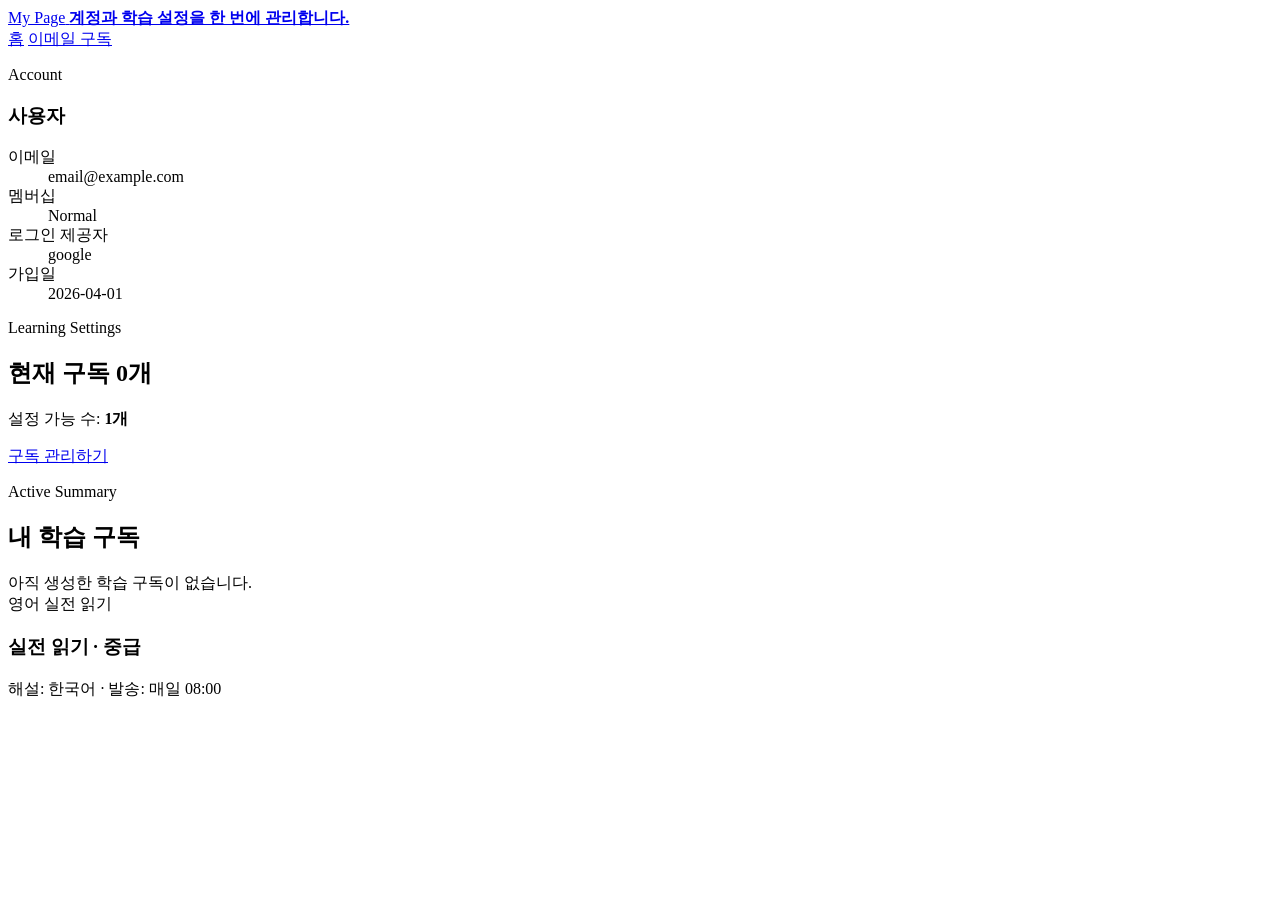
<file: src/main/resources/templates/my/index.html>
<!DOCTYPE html>
<html lang="ko" xmlns:th="http://www.thymeleaf.org">
<head>
    <meta charset="UTF-8">
    <meta name="viewport" content="width=device-width, initial-scale=1.0">
    <title>SEE-INSIGHT | 마이</title>
    <link rel="stylesheet" th:href="@{/css/app.css}">
</head>
<body>
<main class="page-shell narrow">
    <header class="topbar">
        <a href="/" class="brand-link">
            <span class="brand-kicker">My Page</span>
            <strong>계정과 학습 설정을 한 번에 관리합니다.</strong>
        </a>
        <div class="topbar-actions">
            <a class="ghost-button" href="/">홈</a>
            <a class="ghost-button" href="/subscriptions">이메일 구독</a>
        </div>
    </header>

    <section class="profile-grid">
        <article class="profile-card">
            <p class="eyebrow">Account</p>
            <h1 th:text="${myPage.nickname != null ? myPage.nickname : myPage.email}">사용자</h1>
            <dl class="profile-list">
                <div><dt>이메일</dt><dd th:text="${myPage.email}">email@example.com</dd></div>
                <div><dt>멤버십</dt><dd th:text="${myPage.membershipLabel}">Normal</dd></div>
                <div><dt>로그인 제공자</dt><dd th:text="${myPage.provider}">google</dd></div>
                <div><dt>가입일</dt><dd th:text="${#temporals.format(myPage.createdAt, 'yyyy-MM-dd HH:mm')}">2026-04-01</dd></div>
            </dl>
        </article>

        <article class="profile-card accent">
            <p class="eyebrow">Learning Settings</p>
            <h2>현재 구독 <span th:text="${myPage.currentSubscriptionCount}">0</span>개</h2>
            <p class="hero-description">
                설정 가능 수: <strong th:text="${myPage.subscriptionLimitLabel}">1개</strong>
            </p>
            <a class="primary-button" href="/subscriptions">구독 관리하기</a>
        </article>
    </section>

    <section class="profile-card">
        <div class="settings-panel-header">
            <div>
                <p class="eyebrow">Active Summary</p>
                <h2>내 학습 구독</h2>
            </div>
        </div>

        <div class="settings-empty" th:if="${#lists.isEmpty(myPage.subscriptions)}">
            아직 생성한 학습 구독이 없습니다.
        </div>

        <div class="subscription-list" th:if="${!#lists.isEmpty(myPage.subscriptions)}">
            <article class="subscription-card" th:each="subscription : ${myPage.subscriptions}">
                <div class="card-top">
                    <span class="tag" th:text="${subscription.studyLanguageLabel}">영어</span>
                    <span class="tag subtle" th:text="${subscription.learningStyleLabel}">실전 읽기</span>
                </div>
                <h3 th:text="${subscription.learningStyleLabel + ' · ' + subscription.difficultyLevelLabel}">실전 읽기 · 중급</h3>
                <p class="feed-summary">
                    해설: <span th:text="${subscription.explanationLanguageLabel}">한국어</span>
                    · 발송: <span th:text="${subscription.scheduleLabel}">매일 08:00</span>
                </p>
            </article>
        </div>
    </section>
</main>
</body>
</html>
</file>
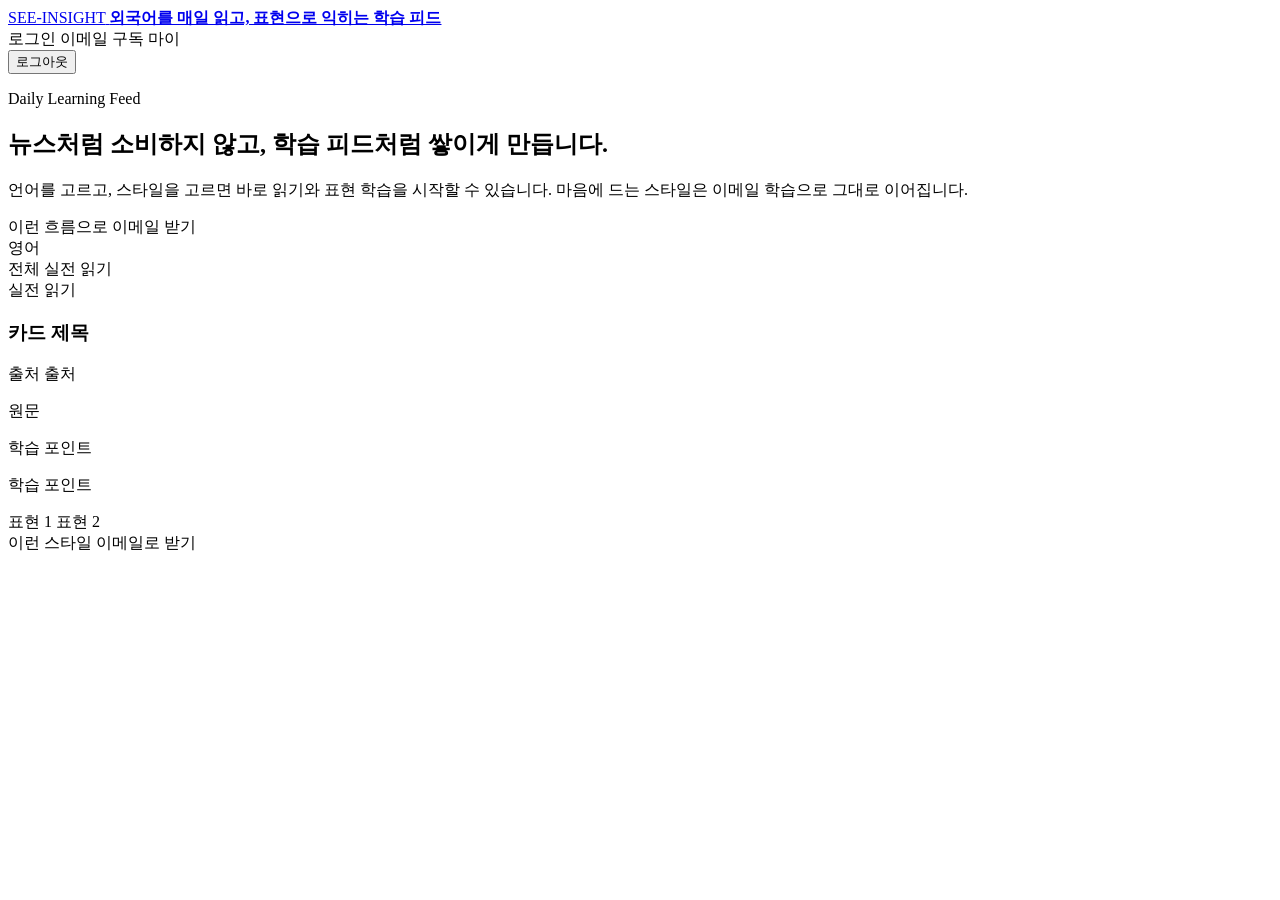
<file: src/main/resources/templates/home.html>
<!DOCTYPE html>
<html lang="ko" xmlns:th="http://www.thymeleaf.org">
<head>
    <meta charset="UTF-8">
    <meta name="viewport" content="width=device-width, initial-scale=1.0">
    <title>SEE-INSIGHT | 학습 피드</title>
    <link rel="stylesheet" th:href="@{/css/app.css}">
</head>
<body>
<main class="page-shell">
    <header class="topbar">
        <a href="/" class="brand-link">
            <span class="brand-kicker">SEE-INSIGHT</span>
            <strong>외국어를 매일 읽고, 표현으로 익히는 학습 피드</strong>
        </a>
        <div class="topbar-actions">
            <a class="ghost-button" th:if="${!isAuthenticated}" th:href="${loginPageUrl}">로그인</a>
            <a class="ghost-button" th:if="${isAuthenticated}" th:href="${subscriptionsUrl}">이메일 구독</a>
            <a class="ghost-button" th:if="${isAuthenticated}" th:href="${profileUrl}">마이</a>
            <form th:if="${isAuthenticated}" th:action="@{/logout}" method="post">
                <button class="ghost-button" type="submit">로그아웃</button>
            </form>
        </div>
    </header>

    <section class="hero-panel">
        <div class="hero-copy">
            <p class="eyebrow">Daily Learning Feed</p>
            <h1>뉴스처럼 소비하지 않고, 학습 피드처럼 쌓이게 만듭니다.</h1>
            <p class="hero-description">
                언어를 고르고, 스타일을 고르면 바로 읽기와 표현 학습을 시작할 수 있습니다.
                마음에 드는 스타일은 이메일 학습으로 그대로 이어집니다.
            </p>
        </div>
        <a class="primary-button"
           th:href="@{/subscriptions(studyLanguage=${feed.selectedStudyLanguage}, learningStyle=${feed.selectedLearningStyle != 'ALL' ? feed.selectedLearningStyle : 'BALANCED'})}">
            이런 흐름으로 이메일 받기
        </a>
    </section>

    <section class="filter-panel">
        <div class="tab-list">
            <a th:each="language : ${studyLanguages}"
               class="tab-pill"
               th:classappend="${feed.selectedStudyLanguage == language.name()} ? ' active' : ''"
               th:href="${feed.selectedLearningStyle == 'ALL'} ? @{/(studyLanguage=${language})} : @{/(studyLanguage=${language}, learningStyle=${feed.selectedLearningStyle})}"
               th:text="${language.label}">영어</a>
        </div>

        <div class="filter-list">
            <a class="filter-pill"
               th:classappend="${feed.selectedLearningStyle == 'ALL'} ? ' active' : ''"
               th:href="@{/(studyLanguage=${feed.selectedStudyLanguage})}">전체</a>
            <a th:each="style : ${learningStyles}"
               class="filter-pill"
               th:classappend="${feed.selectedLearningStyle == style.name()} ? ' active' : ''"
               th:href="@{/(studyLanguage=${feed.selectedStudyLanguage}, learningStyle=${style})}"
               th:text="${style.label}">실전 읽기</a>
        </div>
    </section>

    <section class="content-grid">
        <article class="feed-card" th:each="card : ${feed.feedCards}">
            <div class="card-top">
                <span class="tag subtle" th:text="${card.learningStyleLabel}">실전 읽기</span>
            </div>
            <h3 th:text="${card.title}">카드 제목</h3>
            <p class="source-meta"
               th:if="${card.sourceName != null or card.sourceHost != null}"
               th:with="sourceLabel=${card.sourceName != null ? card.sourceName : card.sourceHost},
                        hostLabel=${card.sourceHost != null ? ' · ' + card.sourceHost : ''}">
                <a th:if="${card.sourceLink != null}"
                   th:href="${card.sourceLink}"
                   target="_blank"
                   rel="noreferrer"
                   th:text="${'출처: ' + sourceLabel + hostLabel}">출처</a>
                <span th:unless="${card.sourceLink != null}"
                      th:text="${'출처: ' + sourceLabel + hostLabel}">출처</span>
            </p>
            <p class="feed-source" th:text="${card.sourceText}">원문</p>
            <p class="eyebrow learning-point-label">학습 포인트</p>
            <p class="feed-explanation" th:text="${card.learningPointText}">학습 포인트</p>

            <div class="point-list compact" th:if="${card.expressionOne != null or card.expressionTwo != null}">
                <span class="point-chip" th:if="${card.expressionOne != null}" th:text="${card.expressionOne}">표현 1</span>
                <span class="point-chip" th:if="${card.expressionTwo != null}" th:text="${card.expressionTwo}">표현 2</span>
            </div>

            <div class="card-actions">
                <a class="ghost-button"
                   th:href="@{/subscriptions(studyLanguage=${card.studyLanguage}, learningStyle=${card.learningStyle})}">이런 스타일 이메일로 받기</a>
            </div>
        </article>
    </section>
</main>
</body>
</html>
</file>
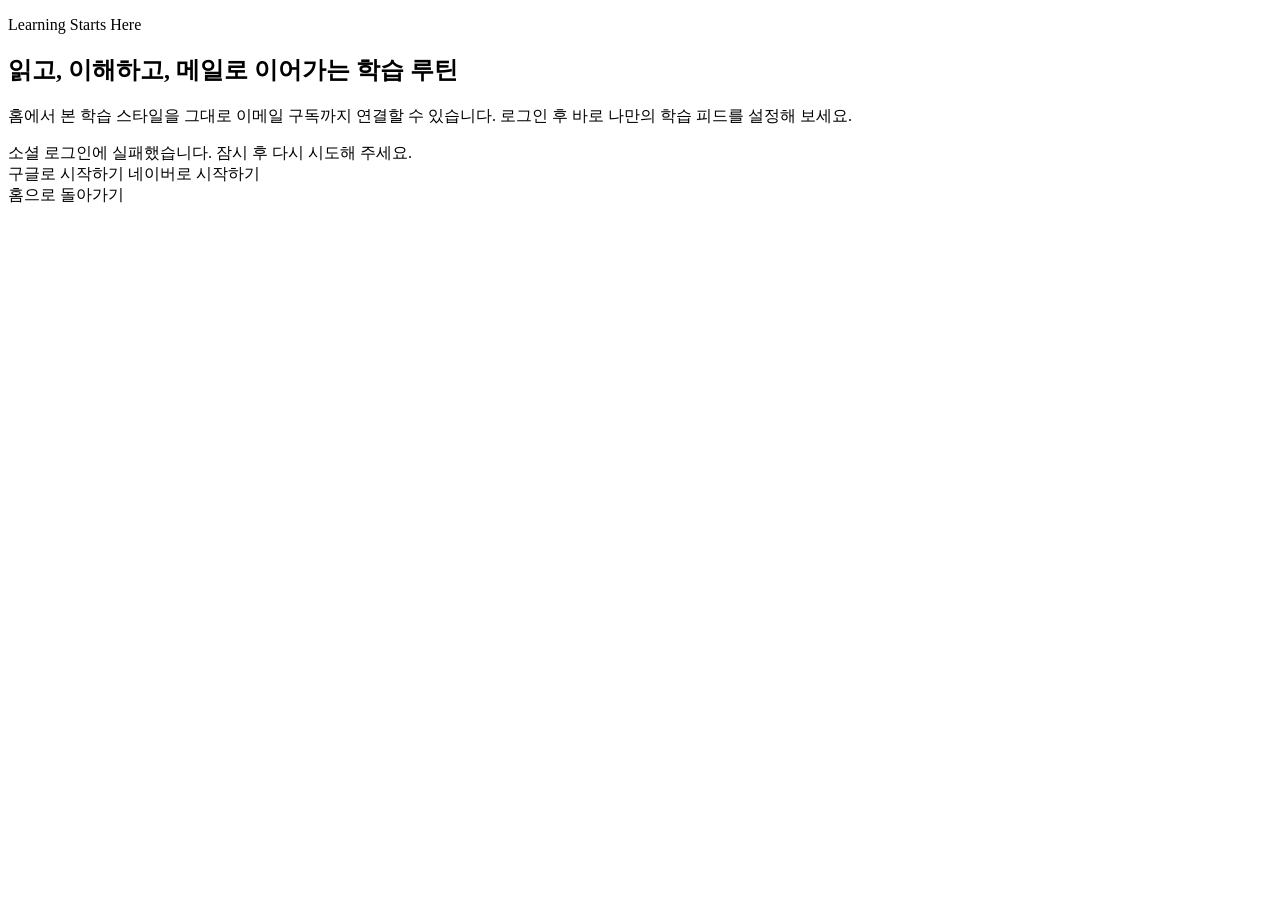
<file: src/main/resources/templates/login.html>
<!DOCTYPE html>
<html lang="ko" xmlns:th="http://www.thymeleaf.org">
<head>
    <meta charset="UTF-8">
    <meta name="viewport" content="width=device-width, initial-scale=1.0">
    <title>SEE-INSIGHT | 로그인</title>
    <link rel="stylesheet" th:href="@{/css/app.css}">
</head>
<body>
<main class="auth-shell">
    <section class="auth-card">
        <p class="eyebrow">Learning Starts Here</p>
        <h1>읽고, 이해하고, 메일로 이어가는 학습 루틴</h1>
        <p class="auth-description">
            홈에서 본 학습 스타일을 그대로 이메일 구독까지 연결할 수 있습니다.
            로그인 후 바로 나만의 학습 피드를 설정해 보세요.
        </p>

        <div class="auth-alert" role="alert" th:if="${oauthErrorMessage != null}" th:text="${oauthErrorMessage}">
            소셜 로그인에 실패했습니다. 잠시 후 다시 시도해 주세요.
        </div>

        <div class="auth-actions">
            <a class="auth-button google" th:href="${googleLoginUrl}">구글로 시작하기</a>
            <a class="auth-button naver" th:href="${naverLoginUrl}">네이버로 시작하기</a>
        </div>

        <a class="text-link" th:href="@{/}">홈으로 돌아가기</a>
    </section>
</main>
</body>
</html>
</file>
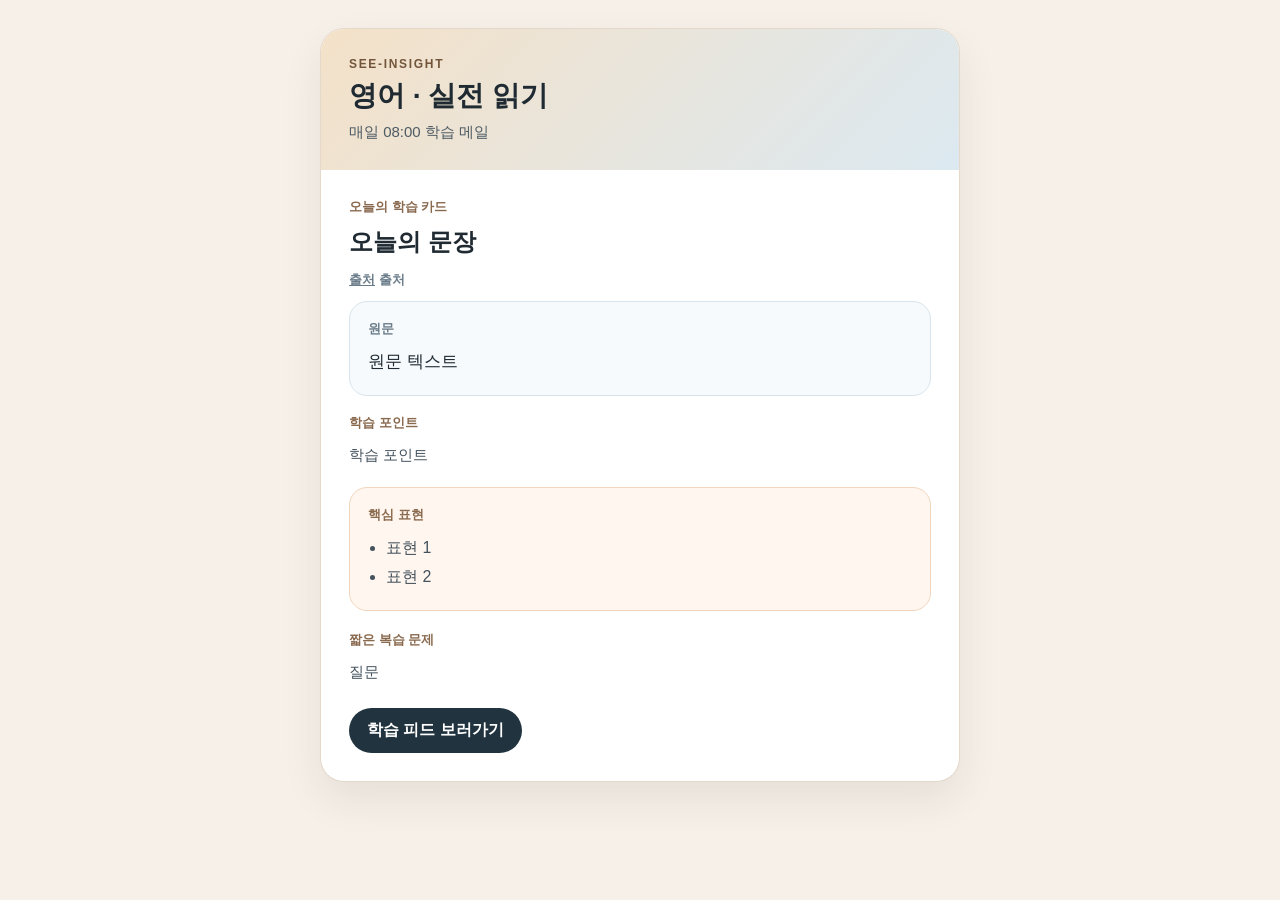
<file: src/main/resources/templates/email/learning-digest.html>
<!DOCTYPE html>
<html lang="ko" xmlns:th="http://www.thymeleaf.org">
<body style="margin:0;padding:0;background:#f6f0e8;font-family:Pretendard,'Apple SD Gothic Neo','Noto Sans KR',sans-serif;color:#1f2a32;">
<div style="max-width:640px;margin:0 auto;padding:28px 20px;">
    <div style="background:#ffffff;border:1px solid #e4d8ca;border-radius:24px;overflow:hidden;box-shadow:0 18px 40px rgba(35,39,42,0.08);">
        <div style="padding:28px;background:linear-gradient(135deg,#f4e1c8,#dce9f1);">
            <p style="margin:0 0 8px;font-size:12px;font-weight:800;letter-spacing:0.14em;text-transform:uppercase;color:#73553b;">SEE-INSIGHT</p>
            <h1 style="margin:0;font-size:28px;line-height:1.2;" th:text="${subscription.studyLanguageLabel + ' · ' + subscription.learningStyleLabel}">영어 · 실전 읽기</h1>
            <p style="margin:10px 0 0;font-size:15px;color:#4d5a63;" th:text="${subscription.scheduleLabel + ' 학습 메일'}">매일 08:00 학습 메일</p>
        </div>

        <div style="padding:28px;">
            <p style="margin:0 0 10px;font-size:13px;font-weight:700;color:#8a6a4f;">오늘의 학습 카드</p>
            <h2 style="margin:0 0 14px;font-size:24px;line-height:1.3;" th:text="${content.title}">오늘의 문장</h2>
            <p th:if="${content.sourceName != null or content.sourceHost != null}"
               th:with="sourceLabel=${content.sourceName != null ? content.sourceName : content.sourceHost},
                        hostLabel=${content.sourceHost != null ? ' · ' + content.sourceHost : ''},
                        sourceText=${'출처: ' + sourceLabel + hostLabel}"
               style="margin:0 0 12px;font-size:13px;font-weight:700;color:#6a7c89;">
                <a th:if="${content.sourceLink != null}"
                   th:href="${content.sourceLink}"
                   th:text="${sourceText}"
                   style="color:#6a7c89;text-decoration:underline;">출처</a>
                <span th:unless="${content.sourceLink != null}" th:text="${sourceText}">출처</span>
            </p>

            <div style="padding:18px;border-radius:18px;background:#f7fafc;border:1px solid #d7e4ed;">
                <p style="margin:0 0 10px;font-size:13px;font-weight:700;color:#6a7c89;">원문</p>
                <p style="margin:0;font-size:17px;line-height:1.7;" th:text="${content.sourceText}">원문 텍스트</p>
            </div>

            <div style="margin-top:18px;">
                <p style="margin:0 0 10px;font-size:13px;font-weight:700;color:#8a6a4f;">학습 포인트</p>
                <p style="margin:0;font-size:15px;line-height:1.7;color:#44525d;" th:text="${content.learningPointText}">학습 포인트</p>
            </div>

            <div th:if="${content.expressionOne != null or content.expressionTwo != null}"
                 style="margin-top:20px;padding:18px;border-radius:18px;background:#fff7ef;border:1px solid #efd6bc;">
                <p style="margin:0 0 10px;font-size:13px;font-weight:700;color:#8a6a4f;">핵심 표현</p>
                <ul style="margin:0;padding-left:18px;color:#44525d;line-height:1.8;">
                    <li th:if="${content.expressionOne != null}" th:text="${content.expressionOne}">표현 1</li>
                    <li th:if="${content.expressionTwo != null}" th:text="${content.expressionTwo}">표현 2</li>
                </ul>
            </div>

            <div style="margin-top:20px;">
                <p style="margin:0 0 10px;font-size:13px;font-weight:700;color:#8a6a4f;">짧은 복습 문제</p>
                <p style="margin:0;font-size:15px;line-height:1.7;color:#44525d;" th:text="${content.reviewQuestionText}">질문</p>
            </div>

            <div style="margin-top:24px;">
                <a th:href="${homeUrl}"
                   style="display:inline-flex;padding:12px 18px;border-radius:999px;background:#21333f;color:#ffffff;text-decoration:none;font-weight:700;">
                    학습 피드 보러가기
                </a>
            </div>
        </div>
    </div>
</div>
</body>
</html>
</file>
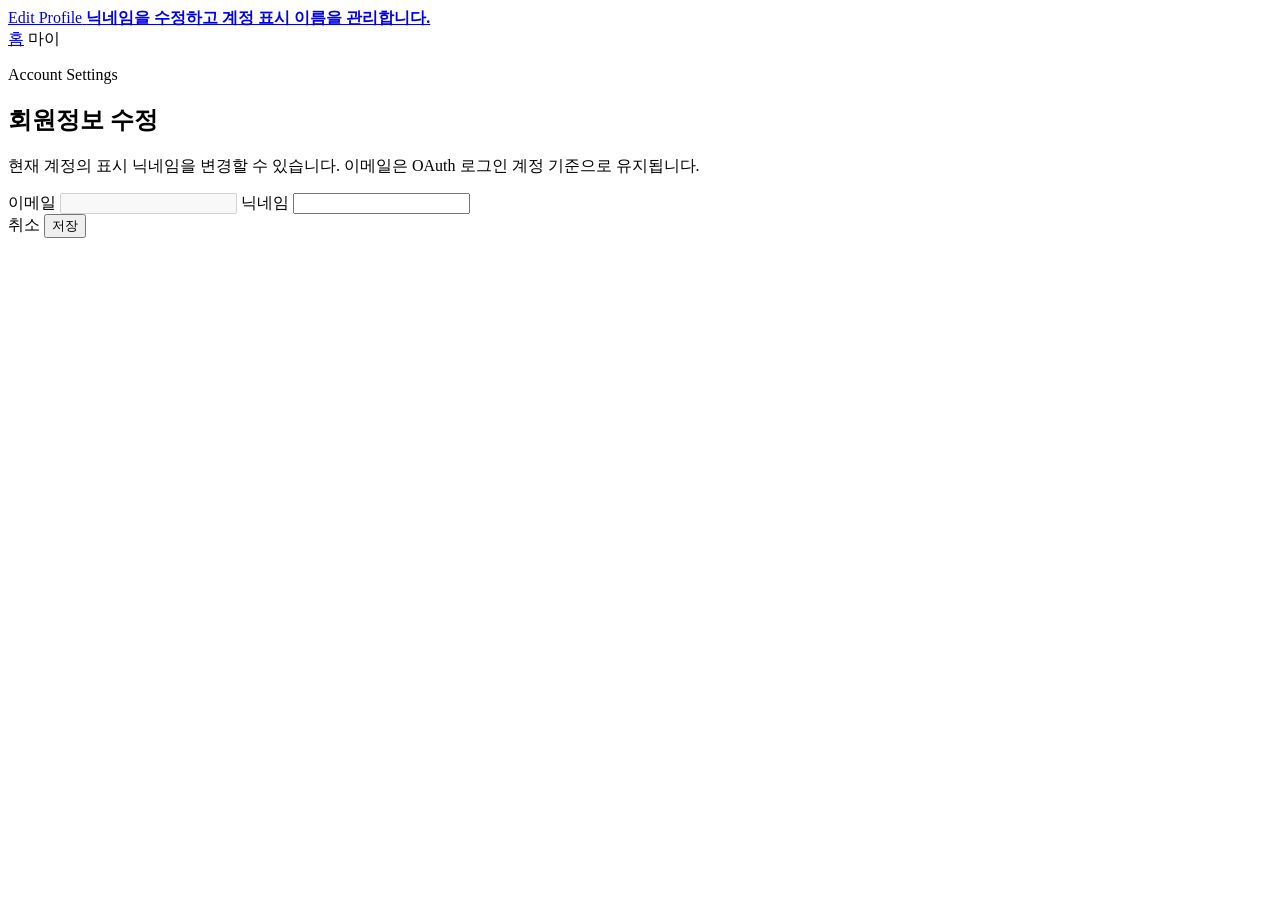
<file: src/main/resources/templates/my/edit.html>
<!DOCTYPE html>
<html lang="ko" xmlns:th="http://www.thymeleaf.org">
<head>
    <meta charset="UTF-8">
    <meta name="viewport" content="width=device-width, initial-scale=1.0">
    <title>SEE-INSIGHT | 회원정보 수정</title>
    <link rel="stylesheet" th:href="@{/css/app.css}">
</head>
<body>
<main class="page-shell narrow">
    <header class="topbar">
        <a href="/" class="brand-link">
            <span class="brand-kicker">Edit Profile</span>
            <strong>닉네임을 수정하고 계정 표시 이름을 관리합니다.</strong>
        </a>
        <div class="topbar-actions">
            <a class="ghost-button" href="/">홈</a>
            <a class="ghost-button" th:href="${myPageUrl}">마이</a>
        </div>
    </header>

    <section class="profile-card form-card"
             data-member-edit
             th:attr="data-update-api=${updateApiUrl}, data-redirect-url=${myPageUrl}">
        <div class="settings-panel-header">
            <div>
                <p class="eyebrow">Account Settings</p>
                <h1>회원정보 수정</h1>
            </div>
        </div>

        <p class="hero-description">
            현재 계정의 표시 닉네임을 변경할 수 있습니다. 이메일은 OAuth 로그인 계정 기준으로 유지됩니다.
        </p>

        <p class="inline-message form-message" id="memberEditMessage" aria-live="polite"></p>

        <form class="stack-form" id="memberEditForm" novalidate>
            <label class="form-field">
                <span class="form-label">이메일</span>
                <input class="form-input" type="email" th:value="${member.email}" disabled>
            </label>

            <label class="form-field">
                <span class="form-label">닉네임</span>
                <input class="form-input"
                       id="nickname"
                       name="nickname"
                       type="text"
                       th:value="${member.nickname}"
                       minlength="2"
                       maxlength="20"
                       autocomplete="nickname"
                       required>
            </label>

            <div class="card-actions">
                <a class="ghost-button" th:href="${myPageUrl}">취소</a>
                <button class="primary-button" id="memberEditSubmitButton" type="submit">저장</button>
            </div>
        </form>
    </section>
</main>

<script th:src="@{/js/member-edit.js}"></script>
</body>
</html>
</file>
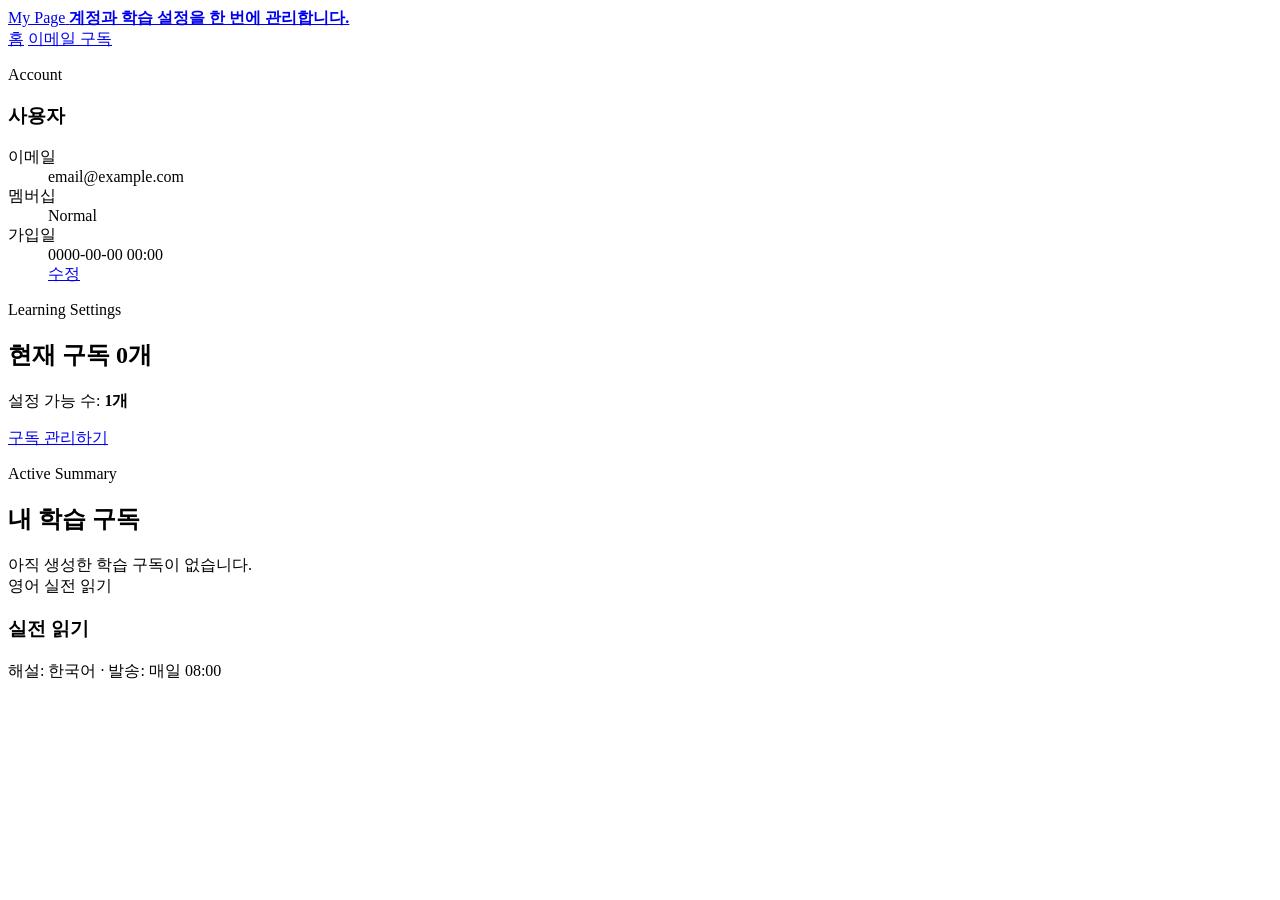
<file: src/main/resources/templates/my/me.html>
<!DOCTYPE html>
<html lang="ko" xmlns:th="http://www.thymeleaf.org">
<head>
    <meta charset="UTF-8">
    <meta name="viewport" content="width=device-width, initial-scale=1.0">
    <title>SEE-INSIGHT | 마이</title>
    <link rel="stylesheet" th:href="@{/css/app.css}">
</head>
<body>
<main class="page-shell narrow">
    <header class="topbar">
        <a href="/" class="brand-link">
            <span class="brand-kicker">My Page</span>
            <strong>계정과 학습 설정을 한 번에 관리합니다.</strong>
        </a>
        <div class="topbar-actions">
            <a class="ghost-button" href="/">홈</a>
            <a class="ghost-button" href="/subscriptions">이메일 구독</a>
        </div>
    </header>

    <section class="profile-grid">
        <article class="profile-card">
            <p class="eyebrow">Account</p>
            <h1 th:text="${myPage.nickname != null ? myPage.nickname : myPage.email}">사용자</h1>
            <dl class="profile-list">
                <div><dt>이메일</dt><dd th:text="${myPage.email}">email@example.com</dd></div>
                <div><dt>멤버십</dt><dd th:text="${myPage.membershipLabel}">Normal</dd></div>
                <div><dt>가입일</dt><dd th:text="${#temporals.format(myPage.createdAt, 'yyyy-MM-dd HH:mm')}">0000-00-00 00:00</dd></div>
                <div><dd><a class="ghost-button" href="/me/edit">수정</a></dd></div>
            </dl>
        </article>

        <article class="profile-card accent">
            <p class="eyebrow">Learning Settings</p>
            <h2>현재 구독 <span th:text="${myPage.currentSubscriptionCount}">0</span>개</h2>
            <p class="hero-description">
                설정 가능 수: <strong th:text="${myPage.subscriptionLimitLabel}">1개</strong>
            </p>
            <a class="primary-button" href="/subscriptions">구독 관리하기</a>
        </article>
    </section>

    <section class="profile-card">
        <div class="settings-panel-header">
            <div>
                <p class="eyebrow">Active Summary</p>
                <h2>내 학습 구독</h2>
            </div>
        </div>

        <div class="settings-empty" th:if="${#lists.isEmpty(myPage.subscriptions)}">
            아직 생성한 학습 구독이 없습니다.
        </div>

        <div class="subscription-list" th:if="${!#lists.isEmpty(myPage.subscriptions)}">
            <article class="subscription-card" th:each="subscription : ${myPage.subscriptions}">
                <div class="card-top">
                    <span class="tag" th:text="${subscription.studyLanguageLabel}">영어</span>
                    <span class="tag subtle" th:text="${subscription.learningStyleLabel}">실전 읽기</span>
                </div>
                <h3 th:text="${subscription.learningStyleLabel}">실전 읽기</h3>
                <p class="feed-summary">
                    해설: <span th:text="${subscription.explanationLanguageLabel}">한국어</span>
                    · 발송: <span th:text="${subscription.scheduleLabel}">매일 08:00</span>
                </p>
            </article>
        </div>
    </section>
</main>
</body>
</html>
</file>
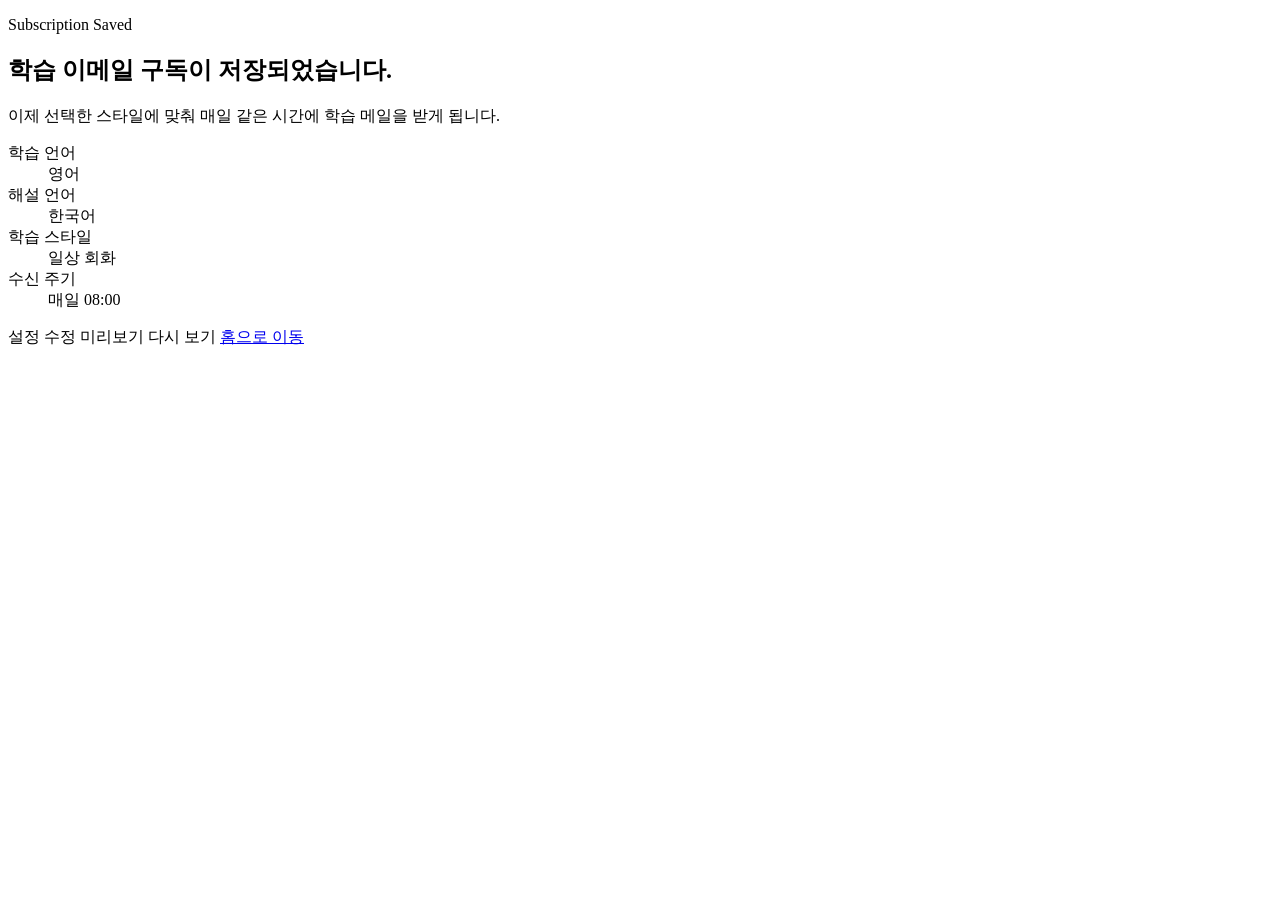
<file: src/main/resources/templates/subscriptions/completed.html>
<!DOCTYPE html>
<html lang="ko" xmlns:th="http://www.thymeleaf.org">
<head>
    <meta charset="UTF-8">
    <meta name="viewport" content="width=device-width, initial-scale=1.0">
    <title>SEE-INSIGHT | 구독 완료</title>
    <link rel="stylesheet" th:href="@{/css/app.css}">
</head>
<body>
<main class="page-shell narrow">
    <section class="completion-card">
        <p class="eyebrow">Subscription Saved</p>
        <h1>학습 이메일 구독이 저장되었습니다.</h1>
        <p class="hero-description">이제 선택한 스타일에 맞춰 매일 같은 시간에 학습 메일을 받게 됩니다.</p>

        <dl class="preview-summary">
            <div><dt>학습 언어</dt><dd th:text="${subscription.studyLanguageLabel}">영어</dd></div>
            <div><dt>해설 언어</dt><dd th:text="${subscription.explanationLanguageLabel}">한국어</dd></div>
            <div><dt>학습 스타일</dt><dd th:text="${subscription.learningStyleLabel}">일상 회화</dd></div>
            <div><dt>수신 주기</dt><dd th:text="${subscription.scheduleLabel}">매일 08:00</dd></div>
        </dl>

        <div class="card-actions centered">
            <a class="ghost-button" th:href="|/subscriptions?editSubscriptionId=${subscription.subscriptionId}|">설정 수정</a>
            <a class="ghost-button" th:href="|/subscriptions?editSubscriptionId=${subscription.subscriptionId}#preview|">미리보기 다시 보기</a>
            <a class="primary-button" href="/">홈으로 이동</a>
        </div>
    </section>
</main>
</body>
</html>
</file>
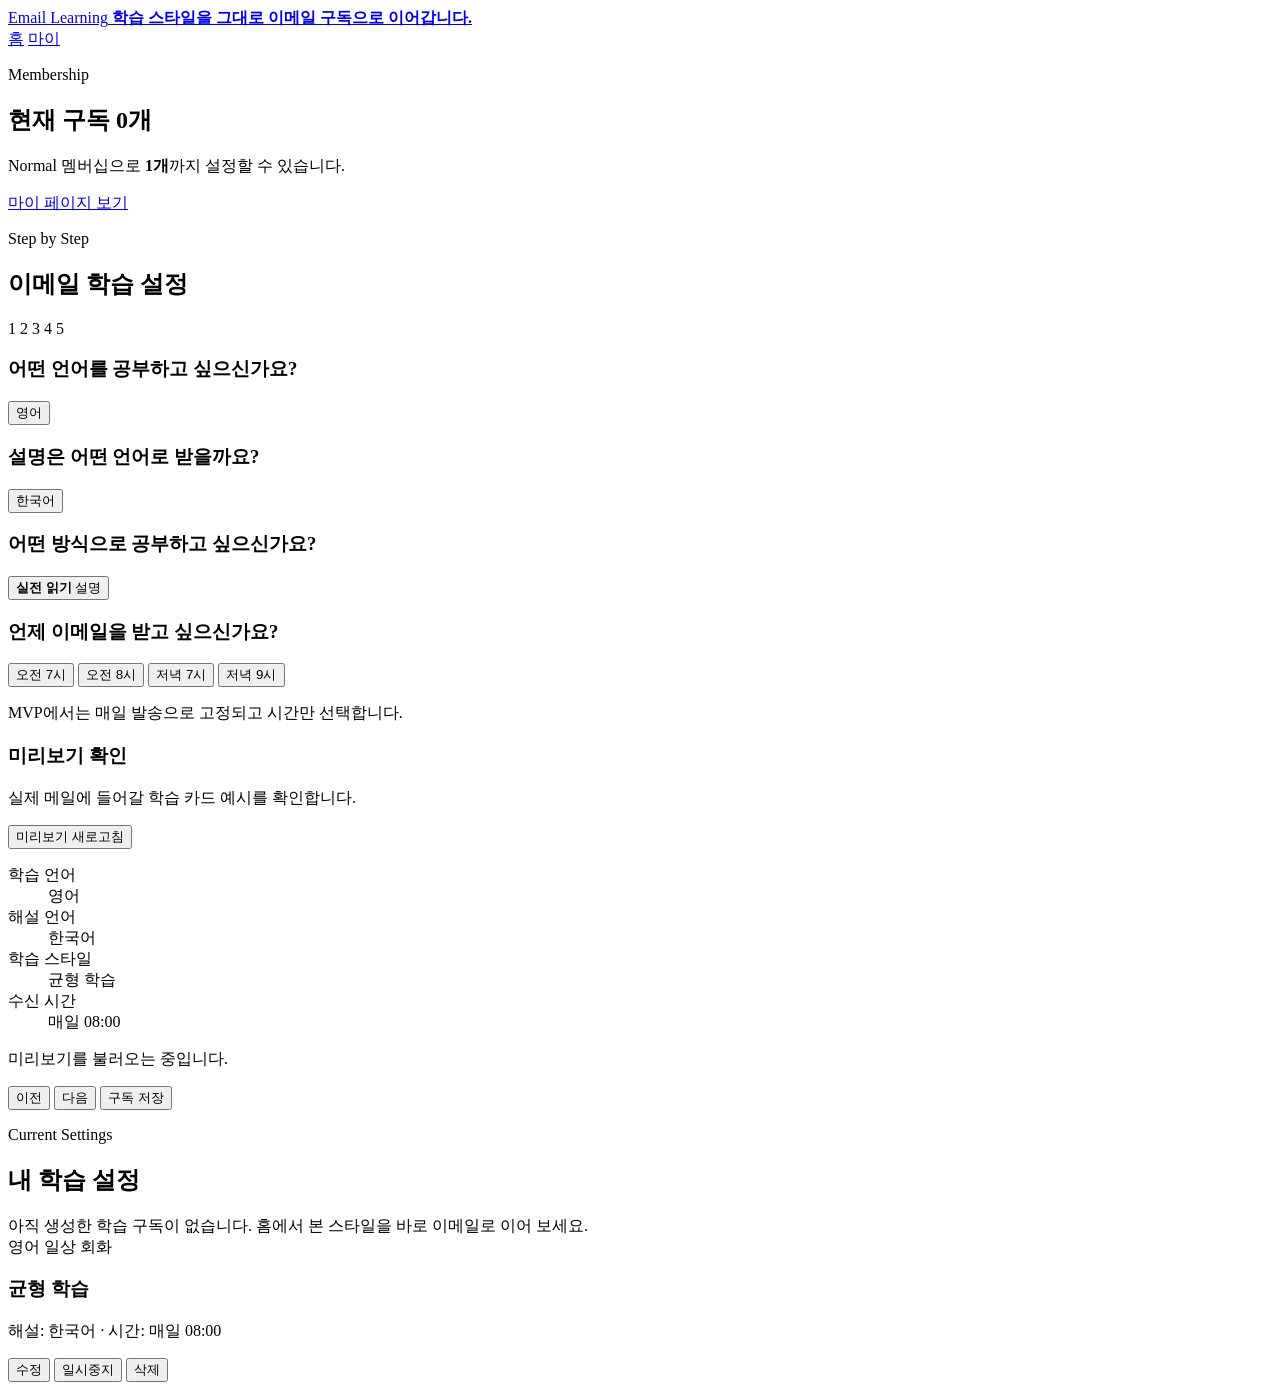
<file: src/main/resources/templates/subscriptions/wizard.html>
<!DOCTYPE html>
<html lang="ko" xmlns:th="http://www.thymeleaf.org">
<head>
    <meta charset="UTF-8">
    <meta name="viewport" content="width=device-width, initial-scale=1.0">
    <title>SEE-INSIGHT | 이메일 구독</title>
    <link rel="stylesheet" th:href="@{/css/app.css}">
</head>
<body>
<main class="page-shell">
    <header class="topbar">
        <a href="/" class="brand-link">
            <span class="brand-kicker">Email Learning</span>
            <strong>학습 스타일을 그대로 이메일 구독으로 이어갑니다.</strong>
        </a>
        <div class="topbar-actions">
            <a class="ghost-button" href="/">홈</a>
            <a class="ghost-button" href="/me">마이</a>
        </div>
    </header>

    <section class="summary-banner">
        <div>
            <p class="eyebrow">Membership</p>
            <h1>현재 구독 <span th:text="${myPage.currentSubscriptionCount}">0</span>개</h1>
            <p class="hero-description">
                <span th:text="${myPage.membershipLabel}">Normal</span> 멤버십으로
                <strong th:text="${myPage.subscriptionLimitLabel}">1개</strong>까지 설정할 수 있습니다.
            </p>
        </div>
        <a class="ghost-button" href="/me">마이 페이지 보기</a>
    </section>

    <section class="wizard-layout">
        <section class="wizard-card"
                 data-subscription-wizard
                 data-preview-api="/api/v1/subscriptions/preview"
                 data-subscriptions-api="/api/v1/subscriptions"
                 data-completed-prefix="/subscriptions/completed/"
                 th:attr="data-prefill-study-language=${prefillStudyLanguage},
                          data-prefill-explanation-language=${prefillExplanationLanguage},
                          data-prefill-learning-style=${prefillLearningStyle},
                          data-prefill-delivery-time=${prefillDeliveryTime},
                          data-edit-subscription-id=${editSubscriptionId}">
            <div class="wizard-header">
                <div>
                    <p class="eyebrow">Step by Step</p>
                    <h2>이메일 학습 설정</h2>
                </div>
                <div class="step-indicator">
                    <span class="step-dot active" data-step-dot="1">1</span>
                    <span class="step-dot" data-step-dot="2">2</span>
                    <span class="step-dot" data-step-dot="3">3</span>
                    <span class="step-dot" data-step-dot="4">4</span>
                    <span class="step-dot" data-step-dot="5">5</span>
                </div>
            </div>

            <p class="inline-message" id="wizardMessage"></p>

            <section class="wizard-step active" data-step="1">
                <h3>어떤 언어를 공부하고 싶으신가요?</h3>
                <div class="choice-grid">
                    <button th:each="language : ${studyLanguages}"
                            type="button"
                            class="choice-card"
                            data-field="studyLanguage"
                            th:attr="data-value=${language}"
                            th:text="${language.label}">영어</button>
                </div>
            </section>

            <section class="wizard-step" data-step="2">
                <h3>설명은 어떤 언어로 받을까요?</h3>
                <div class="choice-grid">
                    <button th:each="language : ${explanationLanguages}"
                            type="button"
                            class="choice-card"
                            data-field="explanationLanguage"
                            th:attr="data-value=${language}"
                            th:text="${language.label}">한국어</button>
                </div>
            </section>

            <section class="wizard-step" data-step="3">
                <h3>어떤 방식으로 공부하고 싶으신가요?</h3>
                <div class="choice-grid">
                    <button th:each="style : ${learningStyles}"
                            type="button"
                            class="choice-card"
                            data-field="learningStyle"
                            th:attr="data-value=${style}">
                        <strong th:text="${style.label}">실전 읽기</strong>
                        <span th:text="${style.description}">설명</span>
                    </button>
                </div>
            </section>

            <section class="wizard-step" data-step="4">
                <h3>언제 이메일을 받고 싶으신가요?</h3>
                <div class="time-picker">
                    <button class="choice-card time-option" data-field="deliveryTime" data-value="07:00" type="button">오전 7시</button>
                    <button class="choice-card time-option" data-field="deliveryTime" data-value="08:00" type="button">오전 8시</button>
                    <button class="choice-card time-option" data-field="deliveryTime" data-value="19:00" type="button">저녁 7시</button>
                    <button class="choice-card time-option" data-field="deliveryTime" data-value="21:00" type="button">저녁 9시</button>
                </div>
                <p class="helper-text">MVP에서는 매일 발송으로 고정되고 시간만 선택합니다.</p>
            </section>

            <section class="wizard-step" data-step="5" id="preview">
                <div class="preview-header">
                    <div>
                        <h3>미리보기 확인</h3>
                        <p class="helper-text">실제 메일에 들어갈 학습 카드 예시를 확인합니다.</p>
                    </div>
                    <button class="ghost-button" type="button" id="refreshPreviewButton">미리보기 새로고침</button>
                </div>

                <dl class="preview-summary">
                    <div><dt>학습 언어</dt><dd data-summary="studyLanguageLabel">영어</dd></div>
                    <div><dt>해설 언어</dt><dd data-summary="explanationLanguageLabel">한국어</dd></div>
                    <div><dt>학습 스타일</dt><dd data-summary="learningStyleLabel">균형 학습</dd></div>
                    <div><dt>수신 시간</dt><dd data-summary="scheduleLabel">매일 08:00</dd></div>
                </dl>

                <article class="email-preview-card" id="previewCard">
                    <p class="helper-text">미리보기를 불러오는 중입니다.</p>
                </article>
            </section>

            <div class="wizard-footer">
                <button class="ghost-button" type="button" id="prevStepButton">이전</button>
                <button class="primary-button" type="button" id="nextStepButton">다음</button>
                <button class="primary-button hidden" type="button" id="saveSubscriptionButton">구독 저장</button>
            </div>
        </section>

        <aside class="settings-panel">
            <div class="settings-panel-header">
                <div>
                    <p class="eyebrow">Current Settings</p>
                    <h2>내 학습 설정</h2>
                </div>
            </div>

            <div class="settings-empty" th:if="${#lists.isEmpty(subscriptions)}">
                아직 생성한 학습 구독이 없습니다. 홈에서 본 스타일을 바로 이메일로 이어 보세요.
            </div>

            <div class="subscription-list" th:if="${!#lists.isEmpty(subscriptions)}">
                <article class="subscription-card"
                         th:each="subscription : ${subscriptions}"
                         th:attr="data-subscription-id=${subscription.subscriptionId},
                                  data-study-language=${subscription.studyLanguage},
                                  data-explanation-language=${subscription.explanationLanguage},
                                  data-learning-style=${subscription.learningStyle},
                                  data-delivery-time=${subscription.deliveryTime},
                                  data-is-active=${subscription.isActive}">
                    <div class="card-top">
                        <span class="tag" th:text="${subscription.studyLanguageLabel}">영어</span>
                        <span class="tag subtle" th:text="${subscription.learningStyleLabel}">일상 회화</span>
                    </div>
                    <h3 th:text="${subscription.learningStyleLabel}">균형 학습</h3>
                    <p class="feed-summary">
                        해설: <span th:text="${subscription.explanationLanguageLabel}">한국어</span>
                        · 시간: <span th:text="${subscription.scheduleLabel}">매일 08:00</span>
                    </p>
                    <div class="card-actions">
                        <button class="ghost-button edit-subscription-button" type="button">수정</button>
                        <button class="ghost-button toggle-subscription-button" type="button"
                                th:text="${subscription.isActive ? '일시중지' : '다시 시작'}">일시중지</button>
                        <button class="ghost-button delete-subscription-button" type="button">삭제</button>
                    </div>
                </article>
            </div>
        </aside>
    </section>
</main>

<script th:src="@{/js/subscription-wizard.js}"></script>
</body>
</html>
</file>
